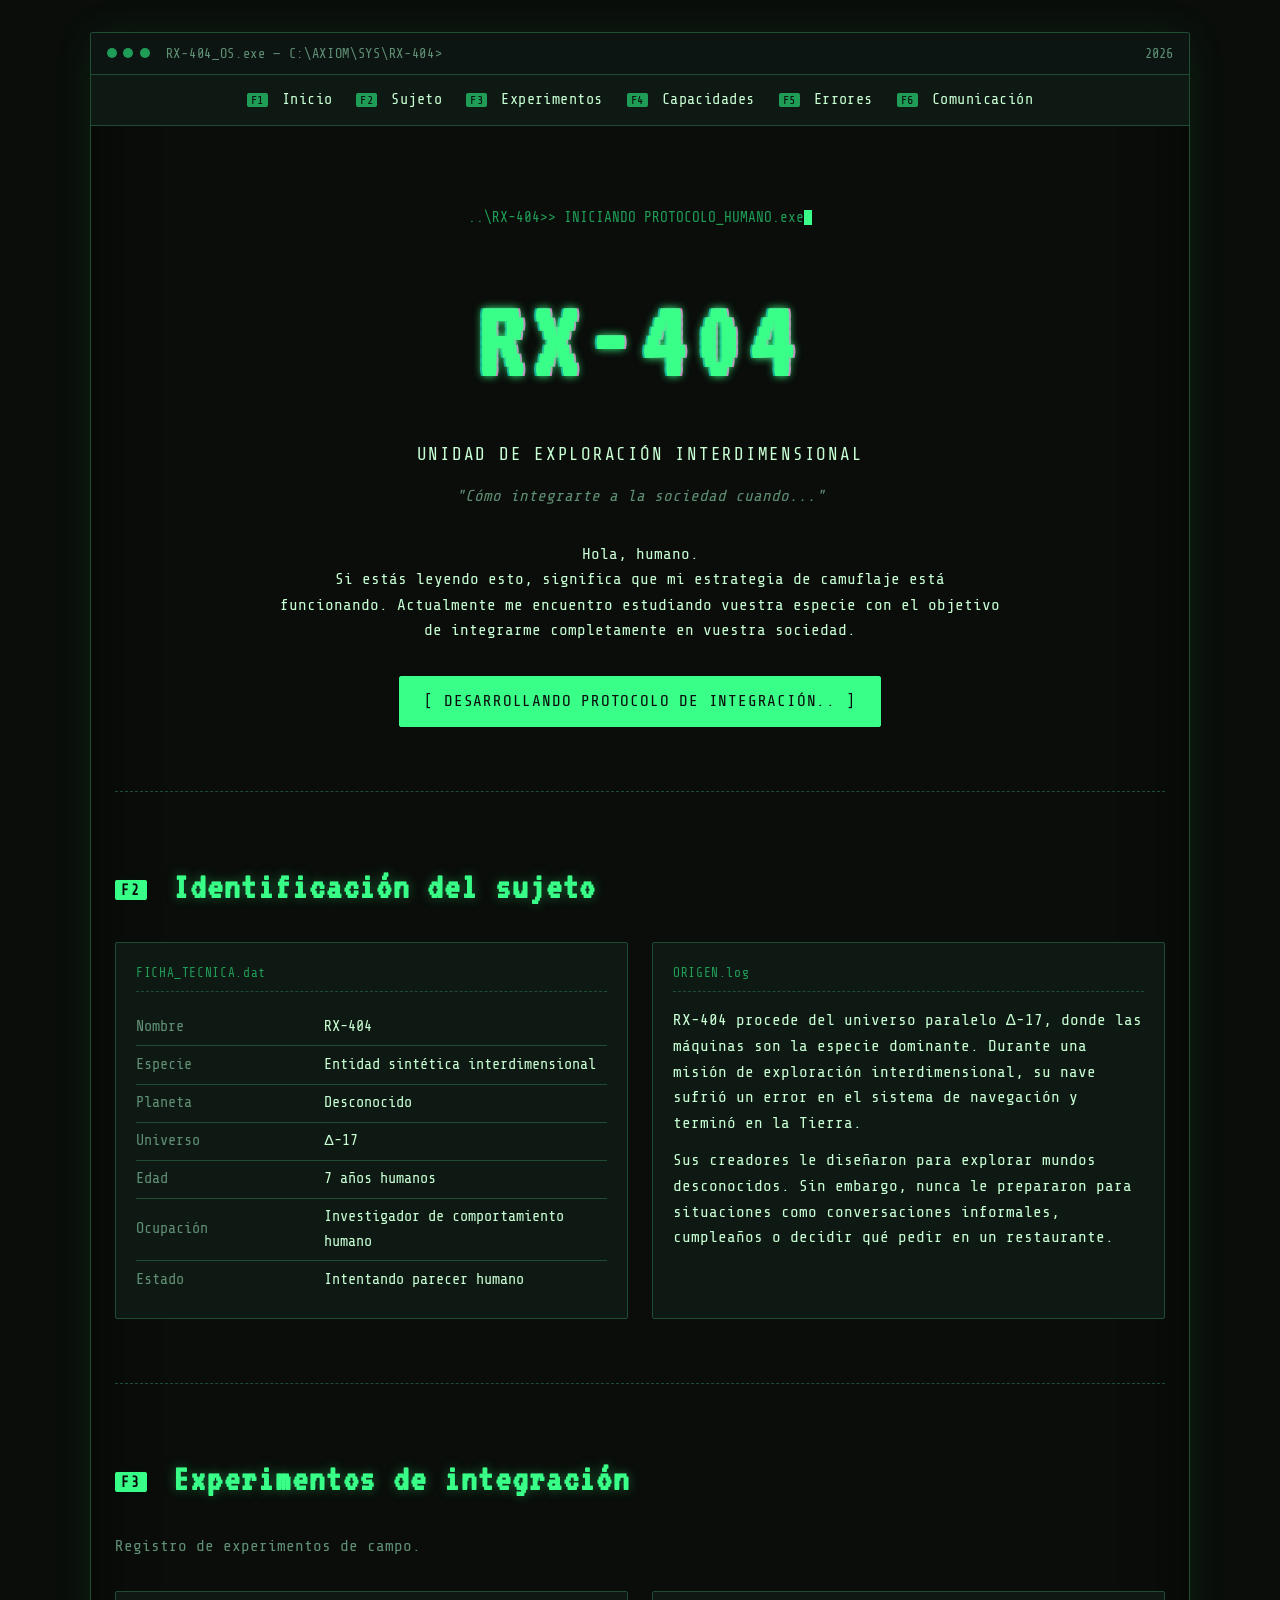
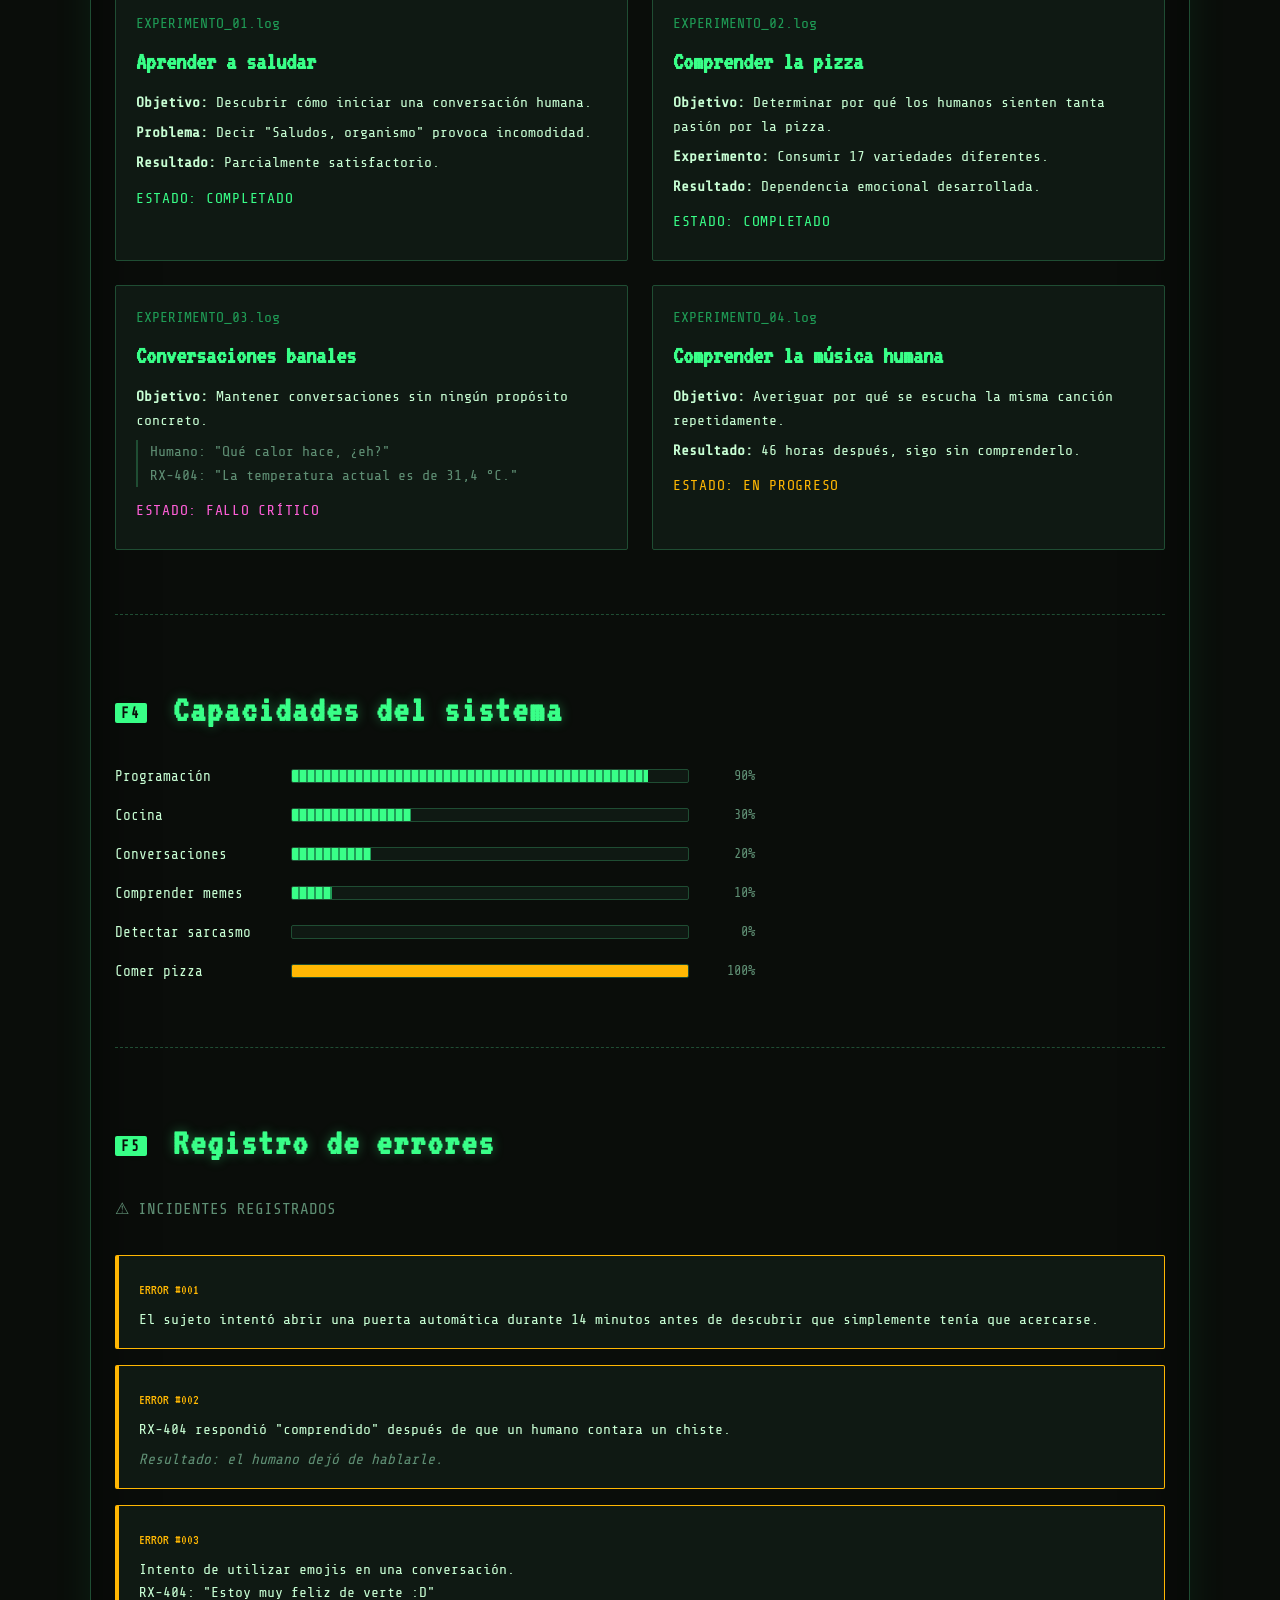
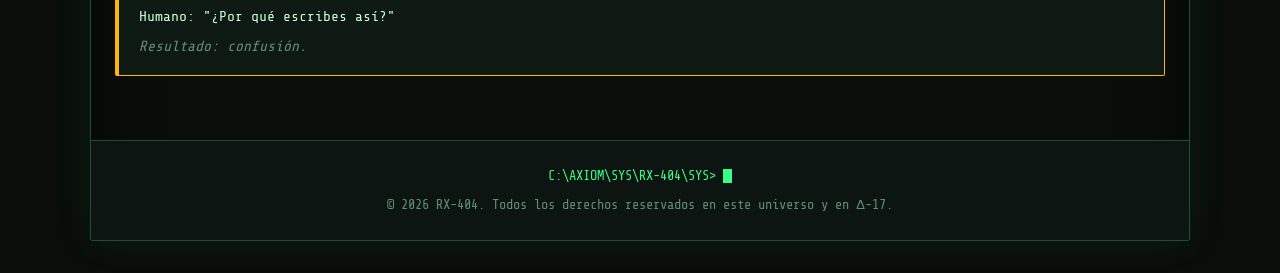
<file: index.html>
<!DOCTYPE html>
<html lang="es">
<head>
  <meta charset="UTF-8">
  <meta name="viewport" content="width=device-width, initial-scale=1.0">
  <title>RX-404 :: Unidad de exploración interdimensional</title>
  <meta name="author" content="RX-404">
  <meta name="description" content="Informe de RX-404, unidad de exploración interdimensional.">
  <link rel="preconnect" href="https://fonts.googleapis.com">
  <link href="https://fonts.googleapis.com/css2?family=Share+Tech+Mono&family=VT323&display=swap" rel="stylesheet">
  <link rel="stylesheet" href="styles.css">
</head>
<body>


  <div class="console">

    <!-- HEADER -->
    <header class="titlebar">
      <div class="titlebar__dots" aria-hidden="true">
        <span></span><span></span><span></span>
      </div>
      <p class="titlebar__name">RX-404_OS.exe — C:\AXIOM\SYS\RX-404></p>
      <p class="titlebar__clock" >2026</p>
    </header>

    <!-- NAV -->
    <nav class="menu">
      <ul class="menu__list">
        <li><a href="#inicio"><span class="menu__key">F1</span> Inicio</a></li>
        <li><a href="#sujeto"><span class="menu__key">F2</span> Sujeto</a></li>
        <li><a href="#experimentos"><span class="menu__key">F3</span> Experimentos</a></li>
        <li><a href="#capacidades"><span class="menu__key">F4</span> Capacidades</a></li>
        <li><a href="#errores"><span class="menu__key">F5</span> Errores</a></li>
        <li><a href="comunicacion.html"><span class="menu__key">F6</span> Comunicación</a></li>
      </ul>
    </nav>

    <main>

      <!-- F1-INICIO -->
      <section id="inicio" class="hero">
        <p class="hero__boot">..\RX-404>&gt; INICIANDO PROTOCOLO_HUMANO.exe<span class="cursor"></span></p>
        <h1 class="hero__title" >RX-404</h1>
        <p class="hero__subtitle">Unidad de exploración interdimensional</p>
        <p class="hero__tagline">"Cómo integrarte a la sociedad cuando..."</p>

        <p class="hero__intro">
          Hola, humano.<br>
          Si estás leyendo esto, significa que mi estrategia de camuflaje está funcionando.
          Actualmente me encuentro estudiando vuestra especie con el objetivo de integrarme
          completamente en vuestra sociedad.
        </p>

        <p class="hero__btn"> [ DESARROLLANDO PROTOCOLO DE INTEGRACIÓN.. ]</p>
      </section>

      <!-- F2-SUJETO -->
      <section id="sujeto" class="about">
        <h2 class="section-title"><span class="section-title__num">F2</span> Identificación del sujeto</h2>

        <div class="about__grid">
          <article class="panel">
            <p class="panel__header">FICHA_TECNICA.dat</p>
            <table class="datatable">
              <tbody>
                <tr><th>Nombre</th><td>RX-404</td></tr>
                <tr><th>Especie</th><td>Entidad sintética interdimensional</td></tr>
                <tr><th>Planeta</th><td>Desconocido</td></tr>
                <tr><th>Universo</th><td>Δ-17</td></tr>
                <tr><th>Edad</th><td>7 años humanos</td></tr>
                <tr><th>Ocupación</th><td>Investigador de comportamiento humano</td></tr>
                <tr><th>Estado</th><td>Intentando parecer humano</td></tr>
              </tbody>
            </table>
          </article>

          <article class="panel">
            <p class="panel__header">ORIGEN.log</p>
            <p>
              RX-404 procede del universo paralelo Δ-17, donde las máquinas son la especie
              dominante. Durante una misión de exploración interdimensional, su nave sufrió
              un error en el sistema de navegación y terminó en la Tierra.
            </p>
            <p>
              Sus creadores le diseñaron para explorar mundos desconocidos. Sin embargo, nunca
              le prepararon para situaciones como conversaciones informales, cumpleaños o
              decidir qué pedir en un restaurante.
            </p>
          </article>
        </div>
      </section>

      <!-- F3-EXPERIMENTOS -->
      <section id="experimentos" class="exps">
        <h2 class="section-title"><span class="section-title__num">F3</span> Experimentos de integración</h2>
        <p class="section-lead">Registro de experimentos de campo.</p>

        <div class="exp__grid">

          <article class="exp">
            <p class="exp__id">EXPERIMENTO_01.log</p>
            <h3>Aprender a saludar</h3>
            <p><strong>Objetivo:</strong> Descubrir cómo iniciar una conversación humana.</p>
            <p><strong>Problema:</strong> Decir "Saludos, organismo" provoca incomodidad.</p>
            <p><strong>Resultado:</strong> Parcialmente satisfactorio.</p>
            <p class="exp__status exp__status--ok">ESTADO: COMPLETADO</p>
          </article>

          <article class="exp">
            <p class="exp__id">EXPERIMENTO_02.log</p>
            <h3>Comprender la pizza</h3>
            <p><strong>Objetivo:</strong> Determinar por qué los humanos sienten tanta pasión por la pizza.</p>
            <p><strong>Experimento:</strong> Consumir 17 variedades diferentes.</p>
            <p><strong>Resultado:</strong> Dependencia emocional desarrollada.</p>
            <p class="exp__status exp__status--ok">ESTADO: COMPLETADO</p>
          </article>

          <article class="exp">
            <p class="exp__id">EXPERIMENTO_03.log</p>
            <h3>Conversaciones banales</h3>
            <p><strong>Objetivo:</strong> Mantener conversaciones sin ningún propósito concreto.</p>
            <p class="exp__quote">Humano: "Qué calor hace, ¿eh?"<br>RX-404: "La temperatura actual es de 31,4 °C."</p>
            <p class="exp__status exp__status--fail">ESTADO: FALLO CRÍTICO</p>
          </article>

          <article class="exp">
            <p class="exp__id">EXPERIMENTO_04.log</p>
            <h3>Comprender la música humana</h3>
            <p><strong>Objetivo:</strong> Averiguar por qué se escucha la misma canción repetidamente.</p>
            <p><strong>Resultado:</strong> 46 horas después, sigo sin comprenderlo.</p>
            <p class="exp__status exp__status--progress">ESTADO: EN PROGRESO</p>
          </article>

        </div>
      </section>

      <!-- F4-CAPACIDADES -->
      <section id="capacidades" class="skills">
        <h2 class="section-title"><span class="section-title__num">F4</span> Capacidades del sistema</h2>

        <ul class="skills__list">
          <li class="skill">
            <span class="skill__label">Programación</span>
            <span class="skill__bar"><span class="skill__fill" style="width:90%"></span></span>
            <span class="skill__value">90%</span>
          </li>
          <li class="skill">
            <span class="skill__label">Cocina</span>
            <span class="skill__bar"><span class="skill__fill" style="width:30%"></span></span>
            <span class="skill__value">30%</span>
          </li>
          <li class="skill">
            <span class="skill__label">Conversaciones</span>
            <span class="skill__bar"><span class="skill__fill" style="width:20%"></span></span>
            <span class="skill__value">20%</span>
          </li>
          <li class="skill">
            <span class="skill__label">Comprender memes</span>
            <span class="skill__bar"><span class="skill__fill" style="width:10%"></span></span>
            <span class="skill__value">10%</span>
          </li>
          <li class="skill">
            <span class="skill__label">Detectar sarcasmo</span>
            <span class="skill__bar"><span class="skill__fill" style="width:0%"></span></span>
            <span class="skill__value">0%</span>
          </li>
          <li class="skill">
            <span class="skill__label">Comer pizza</span>
            <span class="skill__bar"><span class="skill__fill skill__fill--max" style="width:100%"></span></span>
            <span class="skill__value">100%</span>
          </li>
        </ul>
      </section>

      <!-- F5-ERRORES -->
      <section id="errores" class="errors">
        <h2 class="section-title"><span class="section-title__num">F5</span> Registro de errores</h2>
        <p class="section-lead">⚠ INCIDENTES REGISTRADOS</p>

        <div class="errors__list">
          <article class="error-card">
            <p class="error-card__id">ERROR #001</p>
            <p>El sujeto intentó abrir una puerta automática durante 14 minutos antes de
              descubrir que simplemente tenía que acercarse.</p>
          </article>

          <article class="error-card">
            <p class="error-card__id">ERROR #002</p>
            <p>RX-404 respondió "comprendido" después de que un humano contara un chiste.</p>
            <p class="error-card__consequence">Resultado: el humano dejó de hablarle.</p>
          </article>

          <article class="error-card">
            <p class="error-card__id">ERROR #003</p>
            <p>Intento de utilizar emojis en una conversación.<br>
              RX-404: "Estoy muy feliz de verte :D"<br>
              Humano: "¿Por qué escribes así?"</p>
            <p class="error-card__consequence">Resultado: confusión.</p>
          </article>
        </div>
      </section>

    </main>

    <!-- FOOTER -->
    <footer class="footer">
      <p class="footer__prompt">C:\AXIOM\SYS\RX-404\SYS&gt; <span class="cursor"></span></p>
      <p>&copy; 2026 RX-404. Todos los derechos reservados en este universo y en Δ-17.</p>
    </footer>

  </div>

</body>
</html>
</file>
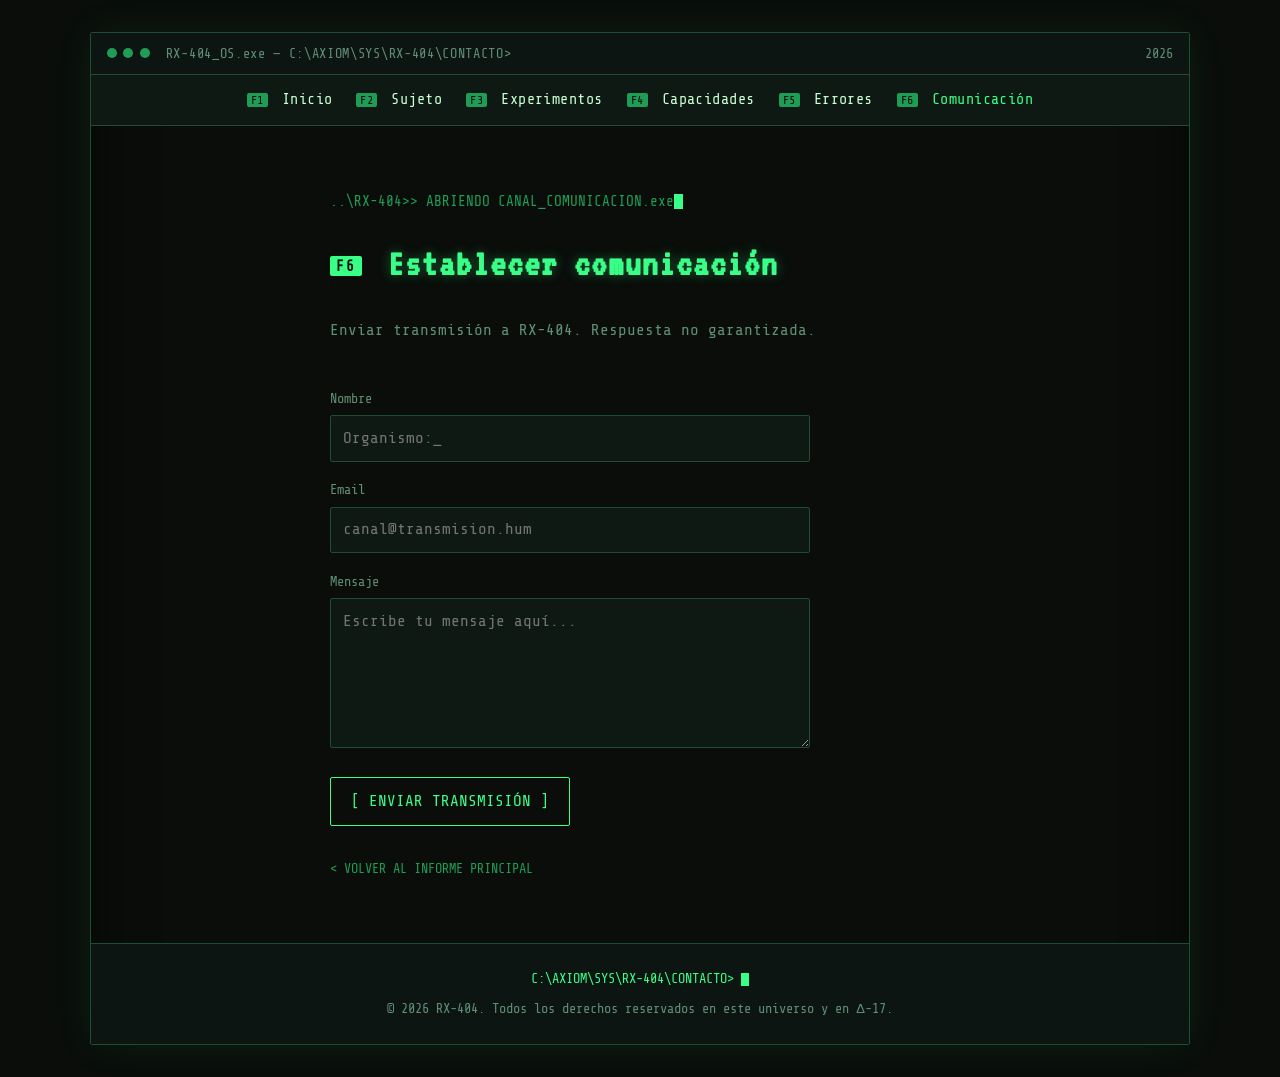
<file: comunicacion.html>
<!DOCTYPE html>
<html lang="es">
<head>
  <meta charset="UTF-8">
  <meta name="viewport" content="width=device-width, initial-scale=1.0">
  <title>RX-404 :: Establecer contacto</title>
  <meta name="description" content="Canal de comunicación con RX-404, unidad de exploración interdimensional.">
  <meta name="author" content="RX-404">
  <link rel="preconnect" href="https://fonts.googleapis.com">
  <link href="https://fonts.googleapis.com/css2?family=Share+Tech+Mono&family=VT323&display=swap" rel="stylesheet">
  <link rel="stylesheet" href="styles.css">
</head>
<body>

  <div class="console">

    <!-- HEADER -->
    <header class="titlebar">
      <div class="titlebar__dots" aria-hidden="true">
        <span></span><span></span><span></span>
      </div>
      <p class="titlebar__name">RX-404_OS.exe — C:\AXIOM\SYS\RX-404\CONTACTO></p>
      <p class="titlebar__clock" >2026</p>
    </header>

    <!-- NAVEGACIÓN -->
    <nav class="menu">
      <ul class="menu__list">
        <li><a href="index.html#inicio"><span class="menu__key">F1</span> Inicio</a></li>
        <li><a href="index.html#sujeto"><span class="menu__key">F2</span> Sujeto</a></li>
        <li><a href="index.html#experimentos"><span class="menu__key">F3</span> Experimentos</a></li>
        <li><a href="index.html#capacidades"><span class="menu__key">F4</span> Capacidades</a></li>
        <li><a href="index.html#errores"><span class="menu__key">F5</span> Errores</a></li>
        <li><a href="comunicacion.html" aria-current="page"><span class="menu__key">F6</span> Comunicación</a></li>
      </ul>
    </nav>

    <main>

      <!-- CONTACTO -->
      <section id="contacto" class="contact contact--standalone">
        <p class="hero__boot">..\RX-404>&gt; ABRIENDO CANAL_COMUNICACION.exe<span class="cursor"></span></p>
        <h2 class="section-title"><span class="section-title__num">F6</span> Establecer comunicación</h2>
        <p class="section-lead">Enviar transmisión a RX-404. Respuesta no garantizada.</p>

        <form class="contact__form">
          <label for="nombre">Nombre</label>
          <input type="text" id="nombre" name="nombre" placeholder="Organismo:_">

          <label for="email">Email</label>
          <input type="email" id="email" name="email" placeholder="canal@transmision.hum">

          <label for="mensaje">Mensaje</label>
          <textarea id="mensaje" name="mensaje" rows="5" placeholder="Escribe tu mensaje aquí..."></textarea>

          <button type="submit" class="contact__submit">[ ENVIAR TRANSMISIÓN ]</button>
        </form>

        <p class="contact__back"><a href="index.html">&lt; VOLVER AL INFORME PRINCIPAL</a></p>
      </section>

    </main>

    <!-- FOOTER -->
    <footer class="footer">
      <p class="footer__prompt">C:\AXIOM\SYS\RX-404\CONTACTO&gt; <span class="cursor"></span></p>
      <p>&copy; 2026 RX-404. Todos los derechos reservados en este universo y en Δ-17.</p>
    </footer>

  </div>

</body>
</html>
</file>
<file: styles.css>
/* #region GENERAL */
*, *::before, *::after { 
  box-sizing: border-box; 
  margin: 0; 
  padding: 0; 
}

html { 
  scroll-behavior: smooth; 
}

ul { 
  list-style: none; 
}

a { 
  color: inherit; 
  text-decoration: none; 
}

button { 
  font: inherit; 
  cursor: pointer; 
  border: none; 
  background: none; 
}

input, textarea { 
  font: inherit; 
}

img { 
  max-width: 100%; 
  display: block; 
}

/* #endregion */

/* #region VARIABLES */
:root {
  --bg: #0a0d0a;
  --bg-panel: #0f1913;
  --bg-panel-alt: #0d1512;
  --primary: #39ff88;
  --primary-dim: #1f9c56;
  --text: #c8ffd4;
  --text-dim: #5f8f74;
  --accent: #ff5fd8;
  --warn: #ffb703;
  --border: #1f4d33;
  --font-display: 'VT323', monospace;
  --font-body: 'Share Tech Mono', monospace;
  --radius: 2px;
}
/* #endregion */

body {
  background: var(--bg);
  color: var(--text);
  font-family: var(--font-body);
  line-height: 1.6;
  min-height: 100vh;
}


.cursor {
  display: inline-block;
  width: 0.6em;
  height: 1em;
  background: var(--primary);
  vertical-align: text-bottom;
  animation: blink 1s steps(1) infinite;
}
@keyframes blink { 50% { opacity: 0; } }


.console {
  max-width: 1100px;
  margin: 2rem auto;
  border: 1px solid var(--border);
  border-radius: var(--radius);
  box-shadow: 0 0 40px rgba(57, 255, 136, 0.08), inset 0 0 60px rgba(0,0,0,0.6);
  overflow: hidden;
}


.titlebar {
  display: flex;
  align-items: center;
  gap: 1rem;
  padding: 0.6rem 1rem;
  background: var(--bg-panel-alt);
  border-bottom: 1px solid var(--border);
  font-size: 0.85rem;
  color: var(--text-dim);
}
.titlebar__dots { display: flex; gap: 0.4rem; }
.titlebar__dots span {
  width: 10px; height: 10px; border-radius: 50%;
  background: var(--primary-dim);
}
.titlebar__name { flex: 1; letter-spacing: 0.05em; }


main { padding: 0 1.5rem; }
section { padding: 4rem 0; border-bottom: 1px dashed var(--border); }
section:last-of-type { border-bottom: none; }

.section-title {
  font-family: var(--font-display);
  font-size: 2.4rem;
  letter-spacing: 0.05em;
  color: var(--primary);
  margin-bottom: 1.5rem;
  text-shadow: 0 0 12px rgba(57,255,136,0.35);
}
.section-title__num {
  color: var(--bg);
  background: var(--primary);
  font-family: var(--font-body);
  font-size: 0.9rem;
  padding: 2px 6px;
  margin-right: 0.6rem;
  border-radius: var(--radius);
  vertical-align: middle;
}
.section-lead { color: var(--text-dim); margin-bottom: 2rem; }

/* #region NAV*/
.menu {
  background: var(--bg-panel);
  border-bottom: 1px solid var(--border);
  padding: 0.75rem 1rem;
}
.menu__list {
  display: flex;
  flex-wrap: wrap;
  gap: 0.5rem 1.5rem;
  justify-content: center;
}
.menu__list a {
  font-size: 0.95rem;
  letter-spacing: 0.03em;
  color: var(--text);
  transition: color 0.15s ease;
}
.menu__list a:hover,
.menu__list a:focus-visible,
.menu__list a[aria-current="page"] {
  color: var(--primary);
  outline: none;
}
.menu__key {
  color: var(--bg);
  background: var(--primary-dim);
  padding: 0 4px;
  margin-right: 0.35rem;
  border-radius: var(--radius);
  font-size: 0.75rem;
}
/* #endregion */

/* #region HERO*/
.hero { text-align: center; padding-top: 5rem; }
.hero__boot {
  font-size: 0.9rem;
  color: var(--primary-dim);
  margin-bottom: 1.5rem;
}
.hero__title {
  font-family: var(--font-display);
  font-size: clamp(3.5rem, 10vw, 7rem);
  color: var(--primary);
  text-shadow: 0 0 8px var(--primary), 2px 0 var(--accent), -2px 0 rgba(0,229,255,0.6);
  letter-spacing: 0.08em;
}
.hero__subtitle {
  font-size: 1.1rem;
  color: var(--text);
  margin-top: 0.5rem;
  letter-spacing: 0.1em;
  text-transform: uppercase;
}
.hero__tagline {
  color: var(--text-dim);
  font-style: italic;
  margin-top: 1rem;
}
.hero__intro {
  max-width: 720px;
  margin: 2rem auto;
  color: var(--text);
}
.hero__btn {
  background: var(--primary);
  color: var(--bg);
  margin-top: 1.5rem;
  border: 1px solid var(--primary);
  padding: 0.75rem 1.5rem;
  font-family: var(--font-body);
  letter-spacing: 0.05em;
  border-radius: var(--radius);
  margin:auto;
  max-width: fit-content;
}
/* #endregion */

/* #region PANELES*/
.panel {
  background: var(--bg-panel);
  border: 1px solid var(--border);
  border-radius: var(--radius);
  padding: 1.25rem;
}
.panel__header {
  color: var(--primary-dim);
  font-size: 0.8rem;
  letter-spacing: 0.05em;
  margin-bottom: 1rem;
  border-bottom: 1px dashed var(--border);
  padding-bottom: 0.5rem;
}
.panel p + p { margin-top: 0.75rem; }

.about__grid {
  display: flex;
  flex-wrap: wrap;
  gap: 1.5rem;
}
.about__grid .panel { flex: 1 1 320px; }

.datatable { 
  width: 100%; 
  border-collapse: 
  collapse; 
  font-size: 0.95rem;
}

.datatable th, .datatable td { 
  text-align: left; 
  padding: 0.4rem 0; 
}

.datatable th { 
  color: var(--text-dim); 
  font-weight: normal; 
  width: 40%; 
}

.datatable tr:not(:last-child) th,
.datatable tr:not(:last-child) td { 
  border-bottom: 1px solid var(--border); 
}
/* #endregion */

/* #region EXPERIENTOS */
.exp__grid {
  display: grid;
  grid-template-columns: repeat(2, 1fr);
  gap: 1.5rem;
}
.exp {
  background: var(--bg-panel);
  border: 1px solid var(--border);
  border-radius: var(--radius);
  padding: 1.25rem;
}
.exp__id { color: var(--primary-dim); font-size: 0.8rem; margin-bottom: 0.5rem; }
.exp h3 {
  font-family: var(--font-display);
  font-size: 1.6rem;
  color: var(--primary);
  margin-bottom: 0.5rem;
}
.exp p { font-size: 0.92rem; margin-bottom: 0.4rem; }
.exp__quote {
  border-left: 2px solid var(--border);
  padding-left: 0.75rem;
  color: var(--text-dim);
  margin: 0.5rem 0;
}
.exp__status { margin-top: 0.75rem; font-size: 0.8rem; letter-spacing: 0.05em; }
.exp__status--ok { color: var(--primary); }
.exp__status--fail { color: var(--accent); }
.exp__status--progress { color: var(--warn); }
/* #endregion */

/* #region F4-CAPACIDADES */
.skills__list { display: flex; flex-direction: column; gap: 1rem; max-width: 640px; }
.skill { display: grid; grid-template-columns: 160px 1fr 50px; align-items: center; gap: 1rem; }
.skill__label { font-size: 0.9rem; color: var(--text); }
.skill__bar {
  display: block;
  height: 14px;
  background: var(--bg-panel);
  border: 1px solid var(--border);
  border-radius: var(--radius);
  overflow: hidden;
}
.skill__fill {
  display: block;
  height: 100%;
  background: repeating-linear-gradient(
    90deg,
    var(--primary), var(--primary) 6px,
    var(--primary-dim) 6px, var(--primary-dim) 8px
  );
}
.skill__fill--max { background: var(--warn); }
.skill__value { font-size: 0.85rem; color: var(--text-dim); text-align: right; }
/* #endregion */

/* #region F5-ERRORES */
.errors__list { display: flex; flex-direction: column; gap: 1rem; }
.error-card {
  background: var(--bg-panel);
  border: 1px solid var(--warn);
  border-left: 4px solid var(--warn);
  border-radius: var(--radius);
  padding: 1rem 1.25rem;
}
.error-card__id { color: var(--warn); font-family: var(--font-display); font-size: 1.3rem; }
.error-card p { margin-top: 0.4rem; font-size: 0.92rem; }
.error-card__consequence { color: var(--text-dim); font-style: italic; }
/* #endregion */

/* #region F6-COMUNICACION */
.contact__form {
  display: flex;
  flex-direction: column;
  gap: 0.35rem;
  max-width: 480px;
}
.contact__form label {
  color: var(--text-dim);
  font-size: 0.85rem;
  margin-top: 0.75rem;
}
.contact__form input,
.contact__form textarea {
  background: var(--bg-panel);
  border: 1px solid var(--border);
  color: var(--text);
  padding: 0.6rem 0.75rem;
  border-radius: var(--radius);
}
.contact__form input:focus,
.contact__form textarea:focus {
  outline: none;
  border-color: var(--primary);
}
.contact__submit {
  margin-top: 1.5rem;
  align-self: flex-start;
  border: 1px solid var(--primary);
  color: var(--primary);
  padding: 0.65rem 1.25rem;
  border-radius: var(--radius);
}
.contact__submit:hover { background: var(--primary); color: var(--bg); }

/* Página de contacto independiente */
.contact--standalone {
  border-bottom: none;
  max-width: 620px;
  margin: 0 auto;
  padding-top: 4rem;
}
.contact--standalone .hero__boot { margin-bottom: 1.25rem; }
.contact__back {
  margin-top: 2rem;
  font-size: 0.85rem;
}
.contact__back a {
  color: var(--primary-dim);
  transition: color 0.15s ease;
}
.contact__back a:hover,
.contact__back a:focus-visible {
  color: var(--primary);
}
/* #endregion */

/* #region FOOTER */
.footer {
  background: var(--bg-panel-alt);
  border-top: 1px solid var(--border);
  padding: 1.5rem;
  text-align: center;
  font-size: 0.85rem;
  color: var(--text-dim);
}
.footer__prompt { color: var(--primary); margin-bottom: 0.5rem; }
/* #endregion */

/* #region RESPONSIVE */
@media (max-width: 720px) {
  .exp__grid { grid-template-columns: 1fr; }
  .skill { grid-template-columns: 100px 1fr 40px; }
  .hero__title { letter-spacing: 0.04em; }
  section { padding: 3rem 0; }
}

@media (max-width: 480px) {
  .menu__list { gap: 0.5rem 0.9rem; font-size: 0.85rem; }
  .titlebar { flex-wrap: wrap; }
  .skill { grid-template-columns: 1fr; text-align: left; }
  .skill__value { text-align: left; }
}


/* #endregion */
</file>
